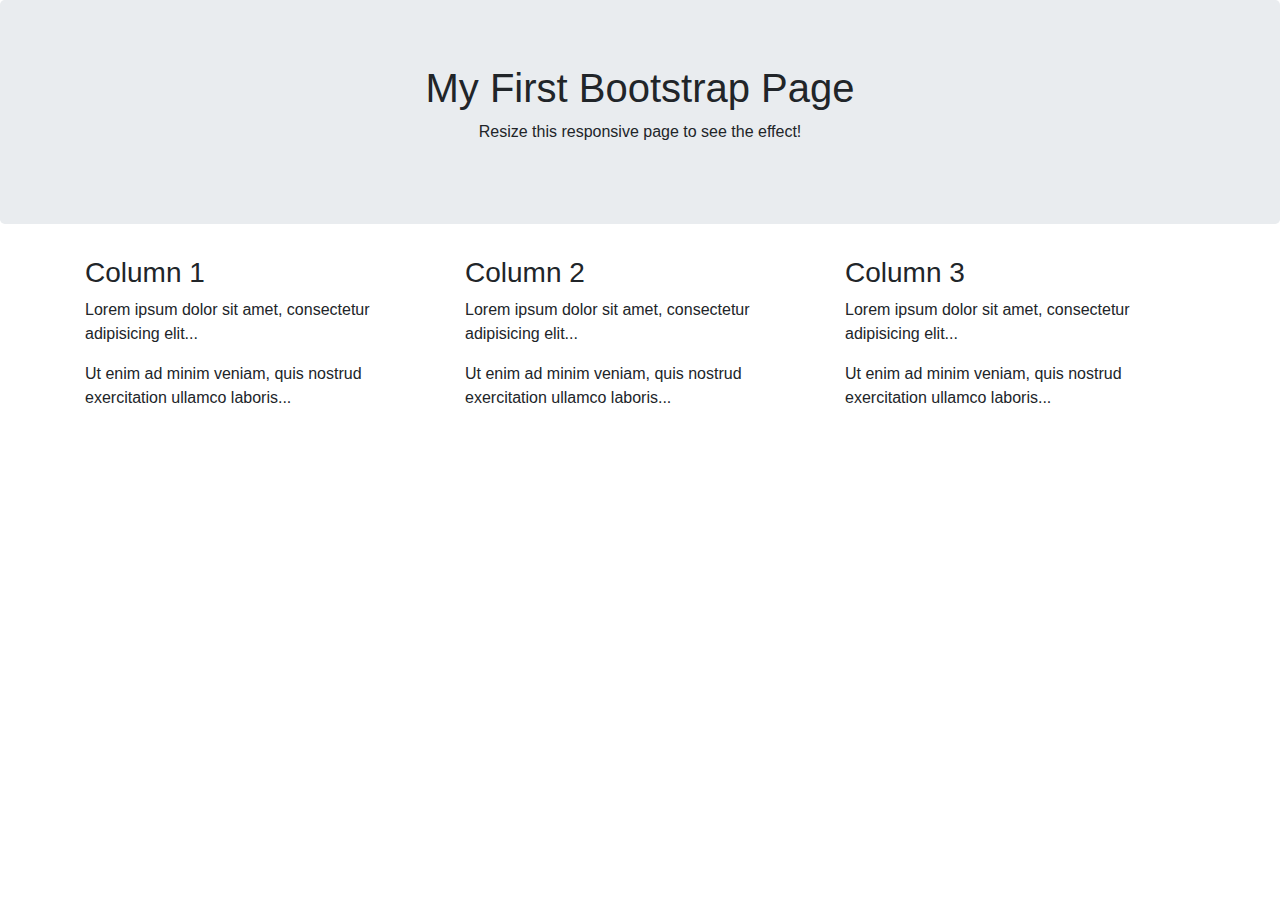
<file: week1/04-09-2025_bootstrap/index.html>
<!DOCTYPE html>
<html lang="en">
<head>
  <title>Bootstrap Example</title>
  <meta charset="utf-8">
  <meta name="viewport" content="width=device-width, initial-scale=1">
  <link rel="stylesheet" href="https://cdn.jsdelivr.net/npm/bootstrap@4.6.2/dist/css/bootstrap.min.css">
  <script src="https://cdn.jsdelivr.net/npm/jquery@3.7.1/dist/jquery.slim.min.js"></script>
  <script src="https://cdn.jsdelivr.net/npm/popper.js@1.16.1/dist/umd/popper.min.js"></script>
  <script src="https://cdn.jsdelivr.net/npm/bootstrap@4.6.2/dist/js/bootstrap.bundle.min.js"></script>
</head>
<body>

<div class="jumbotron text-center">
  <h1>My First Bootstrap Page</h1>
  <p>Resize this responsive page to see the effect!</p> 
</div>
  
<div class="container">
  <div class="row">
    <div class="col-sm-4">
      <h3>Column 1</h3>
      <p>Lorem ipsum dolor sit amet, consectetur adipisicing elit...</p>
      <p>Ut enim ad minim veniam, quis nostrud exercitation ullamco laboris...</p>
    </div>
    <div class="col-sm-4">
      <h3>Column 2</h3>
      <p>Lorem ipsum dolor sit amet, consectetur adipisicing elit...</p>
      <p>Ut enim ad minim veniam, quis nostrud exercitation ullamco laboris...</p>
    </div>
    <div class="col-sm-4">
      <h3>Column 3</h3>        
      <p>Lorem ipsum dolor sit amet, consectetur adipisicing elit...</p>
      <p>Ut enim ad minim veniam, quis nostrud exercitation ullamco laboris...</p>
    </div>
  </div>
</div>

</body>
</html>
</file>
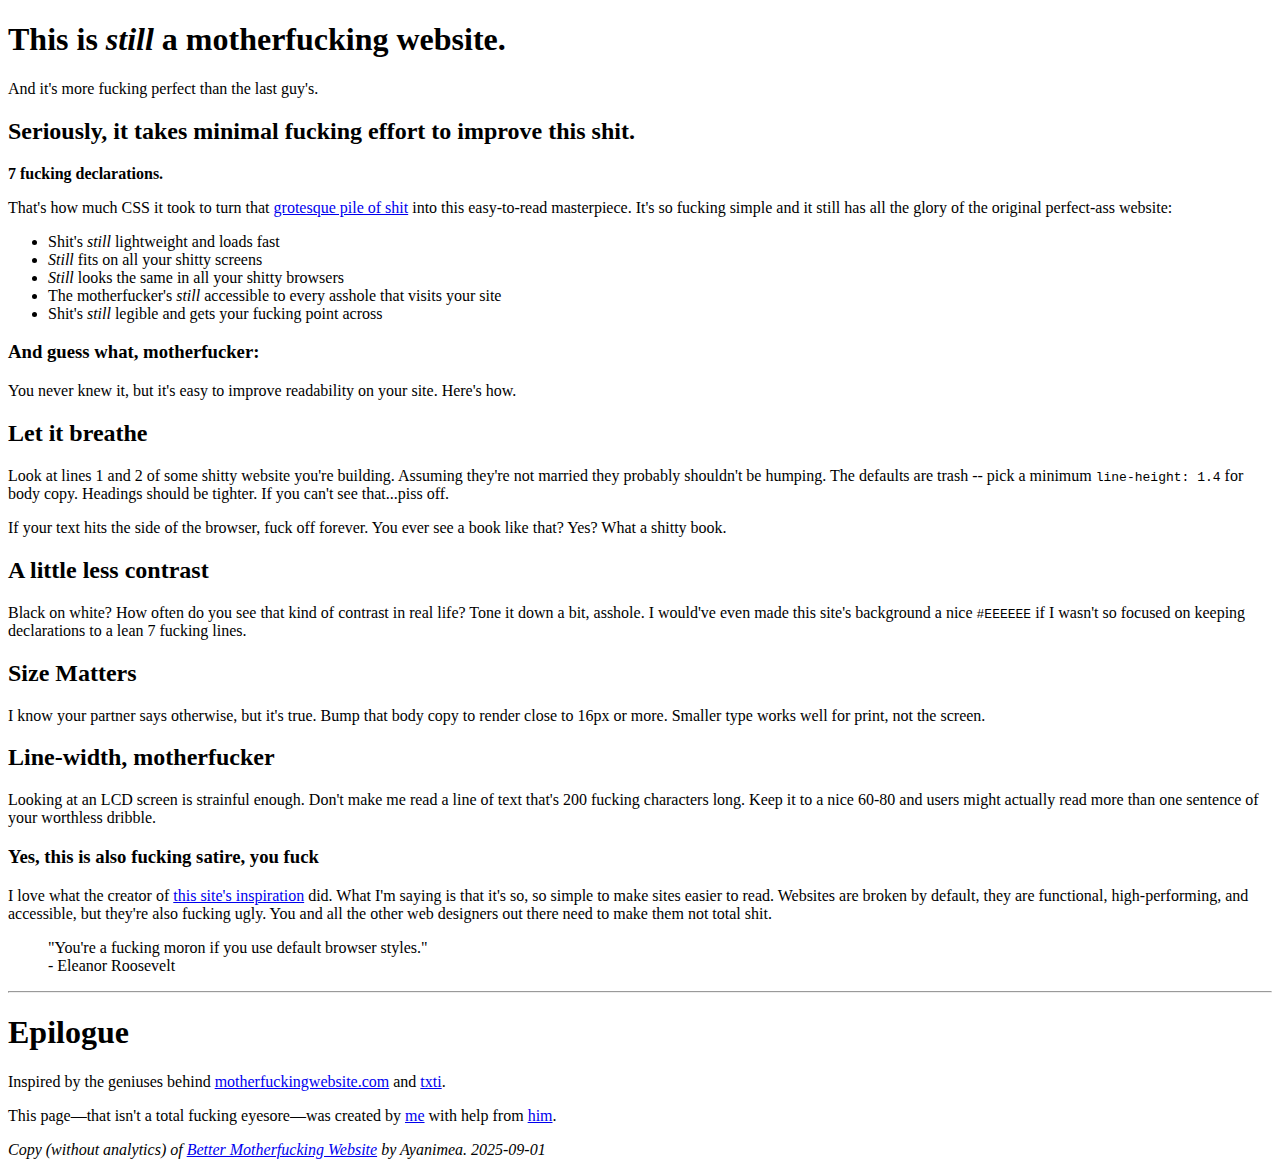
<file: week1/BetterMotherFuckingWebsite/index.html>
<!DOCTYPE html>
<html  lang="en">
    <head>
        <meta charset="UTF-8">
        <title>Motherfucking Website</title>
        <meta name="viewport" content="width=device-width, initial-scale=1.0">
    </head>
    <body>
        <h1> This is <em>still</em> a motherfucking website. </h1>
        <aside>And it's more fucking perfect than the last guy's.</aside>
        
        <section>
            <h2>Seriously, it takes minimal fucking effort to improve this shit.</h2>
            <p><strong>7 fucking declarations.</strong></p>
            <p>That's how much CSS it took to turn that <a href="http://motherfuckingwebsite.com">grotesque pile of shit</a> into this easy-to-read masterpiece. It's so fucking simple and it still has all the glory of the original perfect-ass website:</p>

            <ul>
                <li>Shit's <em>still</em> lightweight and loads fast</li>
                <li><em>Still</em> fits on all your shitty screens</li>
                <li><em>Still</em> looks the same in all your shitty browsers</li>
                <li>The motherfucker's <em>still</em> accessible to every asshole that visits your site</li>
                <li>Shit's <em>still</em> legible and gets your fucking point across</li>
            </ul>

            <h3>And guess what, motherfucker:</h3>
            <p>You never knew it, but it's easy to improve readability on your site. Here's how.</p>
        </section>

        <section>
            <h2>Let it breathe</h2>
            <p>Look at lines 1 and 2 of some shitty website you're building. Assuming they're not married they probably shouldn't be humping. The defaults are trash -- pick a minimum <code>line-height: 1.4</code> for body copy. Headings should be tighter. If you can't see that...piss off.</p>
            <p>If your text hits the side of the browser, fuck off forever. You ever see a book like that? Yes? What a shitty book.</p>
        </section>
        <section>
            <h2>A little less contrast</h2>
            <p>Black on white? How often do you see that kind of contrast in real life? Tone it down a bit, asshole. I would've even made this site's background a nice <code>#EEEEEE</code> if I wasn't so focused on keeping declarations to a lean 7 fucking lines.</p>
        </section>
        
        <section>
            <h2>Size Matters</h2>
            <p>I know your partner says otherwise, but it's true. Bump that body copy to render close to 16px or more. Smaller type works well for print, not the screen.</p>
        </section>
        
        <section>
            <h2>Line-width, motherfucker</h2>
            <p>Looking at an LCD screen is strainful enough. Don't make me read a line of text that's 200 fucking characters long. Keep it to a nice 60-80 and users might actually read more than one sentence of your worthless dribble.</p>
            <h3>Yes, this is also fucking satire, you fuck</h3>
            <p>I love what the creator of <a href="http://motherfuckingwebsite.com/">this site's inspiration</a> did. What I'm saying is that it's so, so simple to make sites easier to read. Websites are broken by default, they are functional, high-performing, and accessible, but they're also fucking ugly. You and all the other web designers out there need to make them not total shit.</p>
            <blockquote> 
                "You're a fucking moron if you use default browser styles."<br>
    - Eleanor Roosevelt
            </blockquote>
        </section>
        
        <hr>
       
        <section>
            <h1>Epilogue</h1>
            <p>Inspired by the geniuses behind <a href="http://motherfuckingwebsite.com">motherfuckingwebsite.com</a> and <a href="http://txti.es">txti</a>.</p>
            <p>This page—that isn't a total fucking eyesore—was created by <a href="https://twitter.com/drew_mc">me</a> with help from <a href="https://twitter.com/gabehammersmith">him</a>. </p>
        </section>
       
        <footer>
            <p><em>Copy (without analytics) of <a href="http://bettermotherfuckingwebsite.com">Better Motherfucking Website</a> by Ayanimea. 2025-09-01</em></p>
        </footer>
    </body>
</html>
</file>
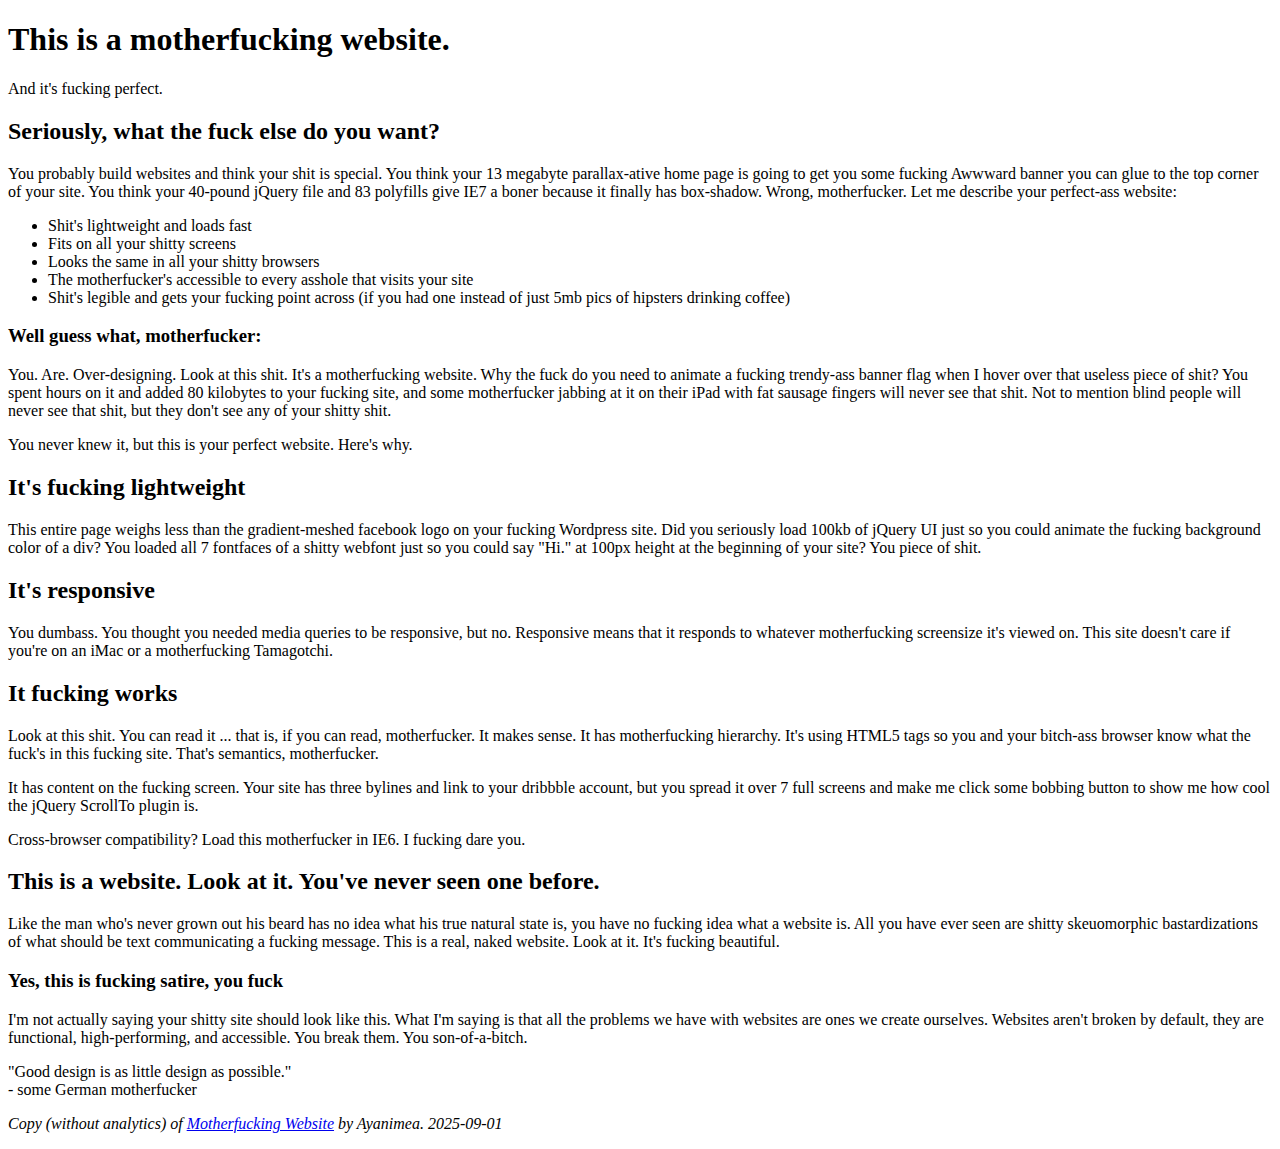
<file: week1/MotherfuckingWebsite/index.html>
<!DOCTYPE html>
<header>
    <meta charset="UTF-8">
    <title>Motherfucking Website</title>
    <meta name="viewport" content="width=device-width, initial-scale=1.0">
</header>
<body>

    <h1> This is a motherfucking website. </h1>
    <aside>And it's fucking perfect.</aside>
    <h2>Seriously, what the fuck else do you want?</h2>

    <p>
        You probably build websites and think your shit is special. You think your 13 megabyte parallax-ative home page is going to get you some fucking Awwward banner you can glue to the top corner of your site. You think your 40-pound jQuery file and 83 polyfills give IE7 a boner because it finally has box-shadow. Wrong, motherfucker. Let me describe your perfect-ass website:

        <ul>
            <li>Shit's lightweight and loads fast</li>
            <li>Fits on all your shitty screens</li>
            <li>Looks the same in all your shitty browsers</li>
            <li>The motherfucker's accessible to every asshole that visits your site</li>
            <li>Shit's legible and gets your fucking point across (if you had one instead of just 5mb pics of hipsters drinking coffee)</li>
        </ul>
    </p>

    <h3>Well guess what, motherfucker:</h3>

    <p>You. Are. Over-designing. Look at this shit. It's a motherfucking website. Why the fuck do you need to animate a fucking trendy-ass banner flag when I hover over that useless piece of shit? You spent hours on it and added 80 kilobytes to your fucking site, and some motherfucker jabbing at it on their iPad with fat sausage fingers will never see that shit. Not to mention blind people will never see that shit, but they don't see any of your shitty shit.</p>

    <p>You never knew it, but this is your perfect website. Here's why.</p>

    <h2>It's fucking lightweight</h2>

    <p>This entire page weighs less than the gradient-meshed facebook logo on your fucking Wordpress site. Did you seriously load 100kb of jQuery UI just so you could animate the fucking background color of a div? You loaded all 7 fontfaces of a shitty webfont just so you could say "Hi." at 100px height at the beginning of your site? You piece of shit.</p>

    <h2>It's responsive</h2>

    <p>You dumbass. You thought you needed media queries to be responsive, but no. Responsive means that it responds to whatever motherfucking screensize it's viewed on. This site doesn't care if you're on an iMac or a motherfucking Tamagotchi.</p>

    <h2>It fucking works</h2>

    <p>Look at this shit. You can read it ... that is, if you can read, motherfucker. It makes sense. It has motherfucking hierarchy. It's using HTML5 tags so you and your bitch-ass browser know what the fuck's in this fucking site. That's semantics, motherfucker.</p>

    <p>It has content on the fucking screen. Your site has three bylines and link to your dribbble account, but you spread it over 7 full screens and make me click some bobbing button to show me how cool the jQuery ScrollTo plugin is.</p>

    <p>Cross-browser compatibility? Load this motherfucker in IE6. I fucking dare you.</p>

    <h2>This is a website. Look at it. You've never seen one before.</h2>

    <p>Like the man who's never grown out his beard has no idea what his true natural state is, you have no fucking idea what a website is. All you have ever seen are shitty skeuomorphic bastardizations of what should be text communicating a fucking message. This is a real, naked website. Look at it. It's fucking beautiful.</p>
    <h3>Yes, this is fucking satire, you fuck</h3>

    <p>I'm not actually saying your shitty site should look like this. What I'm saying is that all the problems we have with websites are ones we create ourselves. Websites aren't broken by default, they are functional, high-performing, and accessible. You break them. You son-of-a-bitch.</p>

    <p>"Good design is as little design as possible."<br>
    - some German motherfucker</p>

</body>
<footer>
    <p><em>Copy (without analytics) of <a href="https://motherfuckingwebsite.com">Motherfucking Website</a> by Ayanimea. 2025-09-01</em></p>
</footer>
</file>
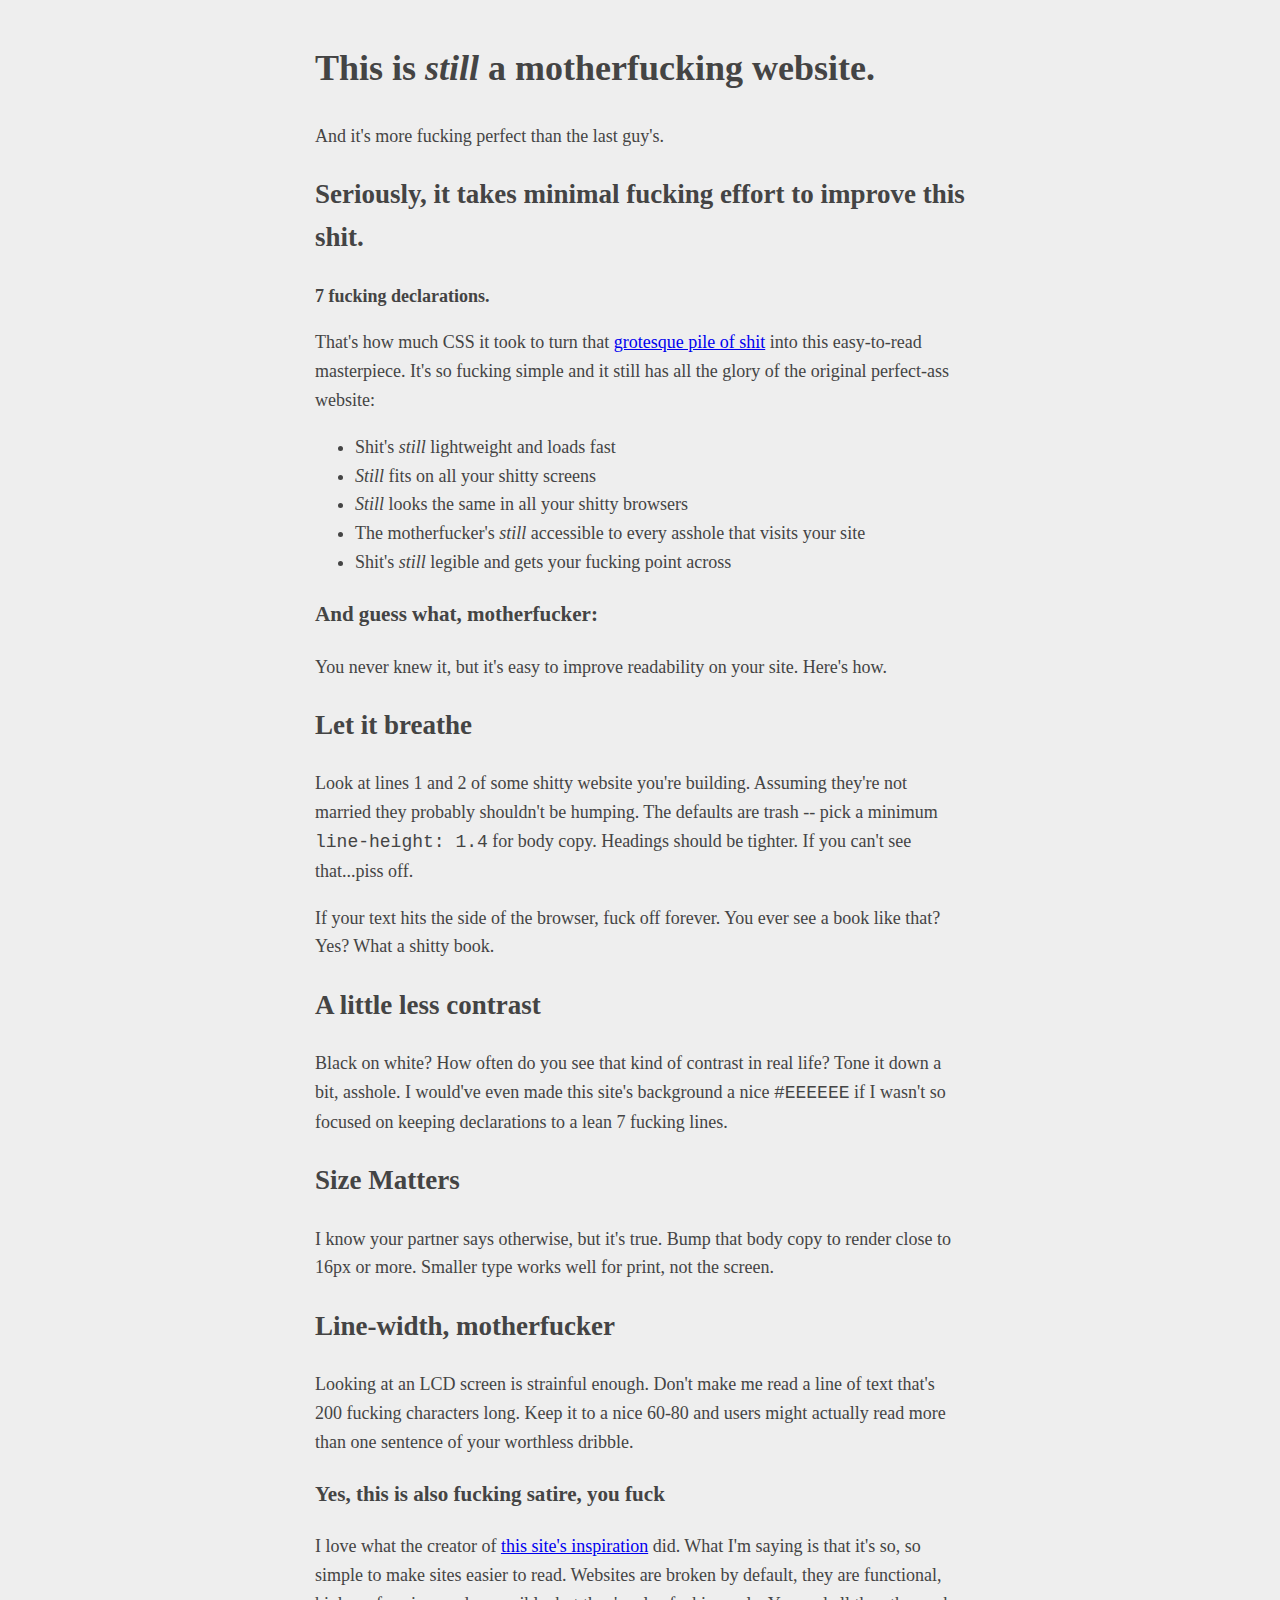
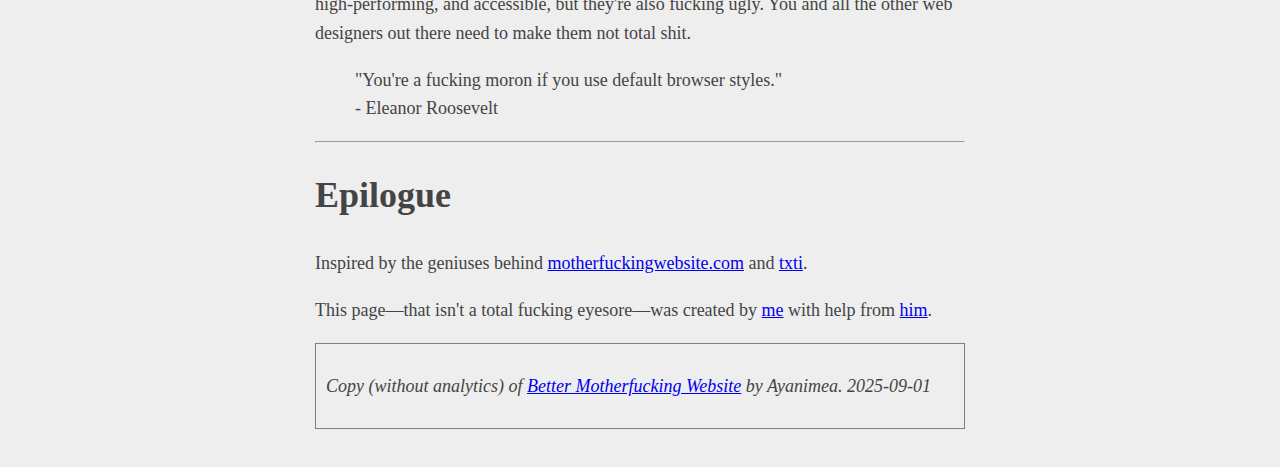
<file: week1/01-09-25/BetterMotherFuckingWebsite/index.html>
<!DOCTYPE html>
<html  lang="en">
    <head>
        <link rel="stylesheet" href="styles.css">
        <meta charset="UTF-8">
        <title>Motherfucking Website</title>
        <meta name="viewport" content="width=device-width, initial-scale=1.0">
    </head>
    <body>
        <section>
            <h1> This is <em>still</em> a motherfucking website. </h1>
            <aside>And it's more fucking perfect than the last guy's.</aside>
            
            <section>
                <h2>Seriously, it takes minimal fucking effort to improve this shit.</h2>
                <p><strong>7 fucking declarations.</strong></p>
                <p>That's how much CSS it took to turn that <a href="http://motherfuckingwebsite.com">grotesque pile of shit</a> into this easy-to-read masterpiece. It's so fucking simple and it still has all the glory of the original perfect-ass website:</p>

                <ul>
                    <li>Shit's <em>still</em> lightweight and loads fast</li>
                    <li><em>Still</em> fits on all your shitty screens</li>
                    <li><em>Still</em> looks the same in all your shitty browsers</li>
                    <li>The motherfucker's <em>still</em> accessible to every asshole that visits your site</li>
                    <li>Shit's <em>still</em> legible and gets your fucking point across</li>
                </ul>

                <h3>And guess what, motherfucker:</h3>
                <p>You never knew it, but it's easy to improve readability on your site. Here's how.</p>
            </section>

            <section>
                <h2>Let it breathe</h2>
                <p>Look at lines 1 and 2 of some shitty website you're building. Assuming they're not married they probably shouldn't be humping. The defaults are trash -- pick a minimum <code>line-height: 1.4</code> for body copy. Headings should be tighter. If you can't see that...piss off.</p>
                <p>If your text hits the side of the browser, fuck off forever. You ever see a book like that? Yes? What a shitty book.</p>
            </section>
            <section>
                <h2>A little less contrast</h2>
                <p>Black on white? How often do you see that kind of contrast in real life? Tone it down a bit, asshole. I would've even made this site's background a nice <code>#EEEEEE</code> if I wasn't so focused on keeping declarations to a lean 7 fucking lines.</p>
            </section>
            
            <section>
                <h2>Size Matters</h2>
                <p>I know your partner says otherwise, but it's true. Bump that body copy to render close to 16px or more. Smaller type works well for print, not the screen.</p>
            </section>
            
            <section>
                <h2>Line-width, motherfucker</h2>
                <p>Looking at an LCD screen is strainful enough. Don't make me read a line of text that's 200 fucking characters long. Keep it to a nice 60-80 and users might actually read more than one sentence of your worthless dribble.</p>
                <h3>Yes, this is also fucking satire, you fuck</h3>
                <p>I love what the creator of <a href="http://motherfuckingwebsite.com/">this site's inspiration</a> did. What I'm saying is that it's so, so simple to make sites easier to read. Websites are broken by default, they are functional, high-performing, and accessible, but they're also fucking ugly. You and all the other web designers out there need to make them not total shit.</p>
                <blockquote> 
                    "You're a fucking moron if you use default browser styles."<br>
        - Eleanor Roosevelt
                </blockquote>
            </section>
        </section>
        
        <hr>
       
        <section>
            <h1>Epilogue</h1>
            <p>Inspired by the geniuses behind <a href="http://motherfuckingwebsite.com">motherfuckingwebsite.com</a> and <a href="http://txti.es">txti</a>.</p>
            <p>This page—that isn't a total fucking eyesore—was created by <a href="https://twitter.com/drew_mc">me</a> with help from <a href="https://twitter.com/gabehammersmith">him</a>. </p>
        </section>
       
        <footer>
            <p><em>Copy (without analytics) of <a href="http://bettermotherfuckingwebsite.com">Better Motherfucking Website</a> by Ayanimea. 2025-09-01</em></p>
        </footer>
    </body>
</html>
</file>
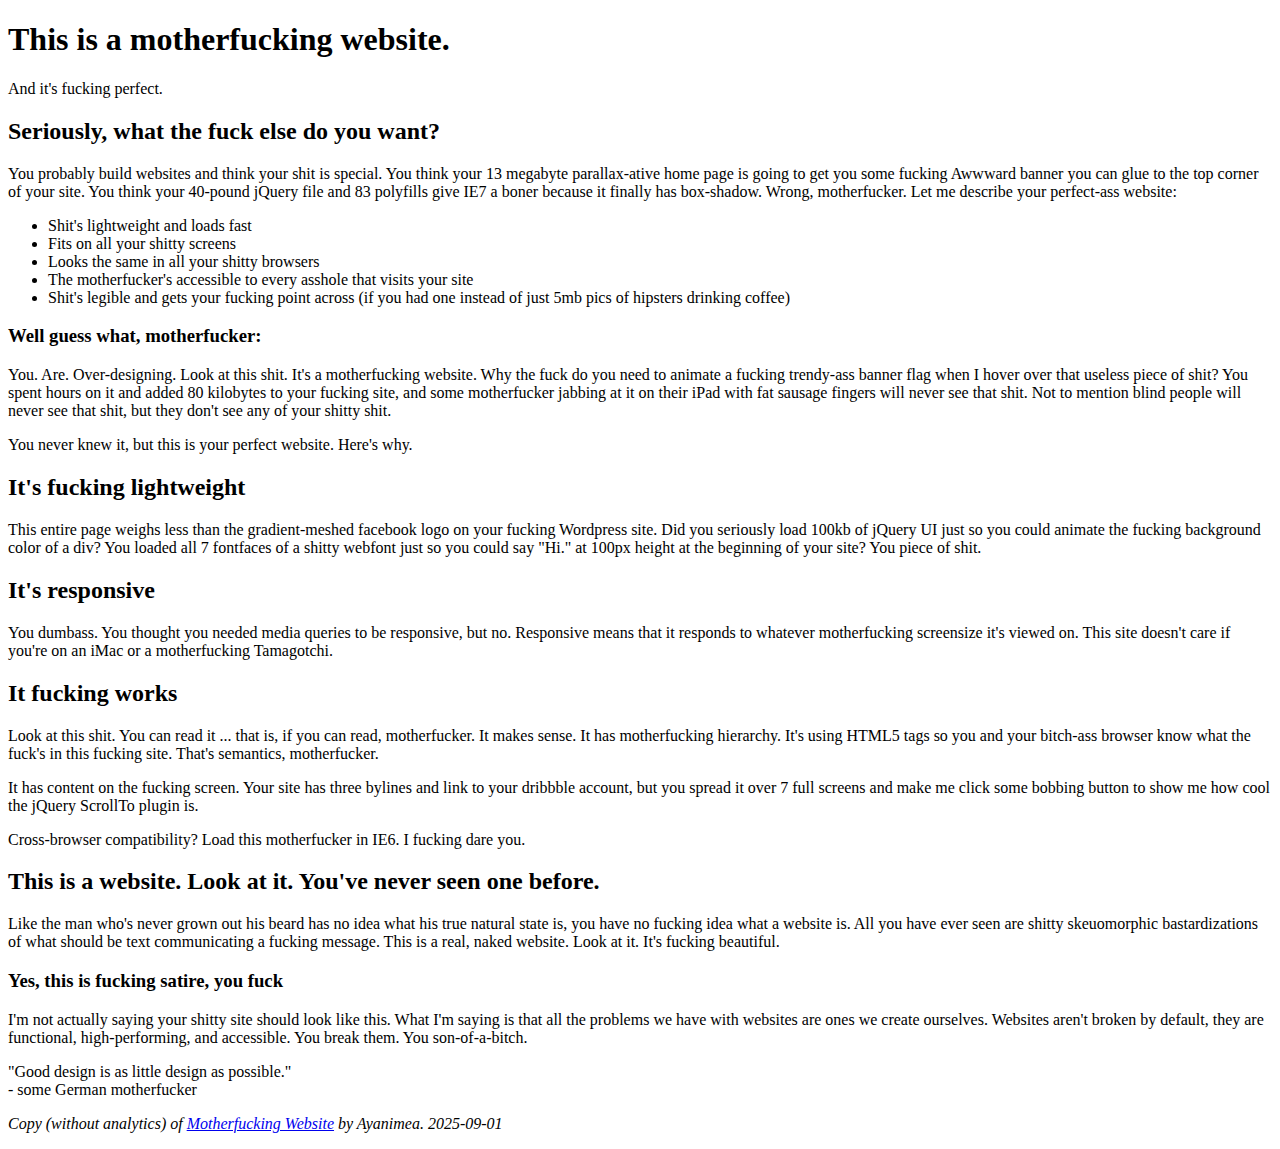
<file: week1/01-09-25/MotherfuckingWebsite/index.html>
<!DOCTYPE html>
<html  lang="en">
    <head>
        <meta charset="UTF-8">
        <title>Motherfucking Website</title>
        <meta name="viewport" content="width=device-width, initial-scale=1.0">
    </head>
    <body>
        <h1> This is a motherfucking website. </h1>
        <aside>And it's fucking perfect.</aside>
        <h2>Seriously, what the fuck else do you want?</h2>

        <p>
            You probably build websites and think your shit is special. You think your 13 megabyte parallax-ative home page is going to get you some fucking Awwward banner you can glue to the top corner of your site. You think your 40-pound jQuery file and 83 polyfills give IE7 a boner because it finally has box-shadow. Wrong, motherfucker. Let me describe your perfect-ass website:
        </p>

        <ul>
            <li>Shit's lightweight and loads fast</li>
            <li>Fits on all your shitty screens</li>
            <li>Looks the same in all your shitty browsers</li>
            <li>The motherfucker's accessible to every asshole that visits your site</li>
            <li>Shit's legible and gets your fucking point across (if you had one instead of just 5mb pics of hipsters drinking coffee)</li>
        </ul>

        <h3>Well guess what, motherfucker:</h3>

        <p>You. Are. Over-designing. Look at this shit. It's a motherfucking website. Why the fuck do you need to animate a fucking trendy-ass banner flag when I hover over that useless piece of shit? You spent hours on it and added 80 kilobytes to your fucking site, and some motherfucker jabbing at it on their iPad with fat sausage fingers will never see that shit. Not to mention blind people will never see that shit, but they don't see any of your shitty shit.</p>

        <p>You never knew it, but this is your perfect website. Here's why.</p>

        <h2>It's fucking lightweight</h2>

        <p>This entire page weighs less than the gradient-meshed facebook logo on your fucking Wordpress site. Did you seriously load 100kb of jQuery UI just so you could animate the fucking background color of a div? You loaded all 7 fontfaces of a shitty webfont just so you could say "Hi." at 100px height at the beginning of your site? You piece of shit.</p>

        <h2>It's responsive</h2>

        <p>You dumbass. You thought you needed media queries to be responsive, but no. Responsive means that it responds to whatever motherfucking screensize it's viewed on. This site doesn't care if you're on an iMac or a motherfucking Tamagotchi.</p>

        <h2>It fucking works</h2>

        <p>Look at this shit. You can read it ... that is, if you can read, motherfucker. It makes sense. It has motherfucking hierarchy. It's using HTML5 tags so you and your bitch-ass browser know what the fuck's in this fucking site. That's semantics, motherfucker.</p>

        <p>It has content on the fucking screen. Your site has three bylines and link to your dribbble account, but you spread it over 7 full screens and make me click some bobbing button to show me how cool the jQuery ScrollTo plugin is.</p>

        <p>Cross-browser compatibility? Load this motherfucker in IE6. I fucking dare you.</p>

        <h2>This is a website. Look at it. You've never seen one before.</h2>

        <p>Like the man who's never grown out his beard has no idea what his true natural state is, you have no fucking idea what a website is. All you have ever seen are shitty skeuomorphic bastardizations of what should be text communicating a fucking message. This is a real, naked website. Look at it. It's fucking beautiful.</p>
        <h3>Yes, this is fucking satire, you fuck</h3>

        <p>I'm not actually saying your shitty site should look like this. What I'm saying is that all the problems we have with websites are ones we create ourselves. Websites aren't broken by default, they are functional, high-performing, and accessible. You break them. You son-of-a-bitch.</p>

        <p>"Good design is as little design as possible."<br>
        - some German motherfucker</p>

        <footer>
            <p><em>Copy (without analytics) of <a href="https://motherfuckingwebsite.com">Motherfucking Website</a> by Ayanimea. 2025-09-01</em></p>
        </footer>
    </body>
</html>
</file>
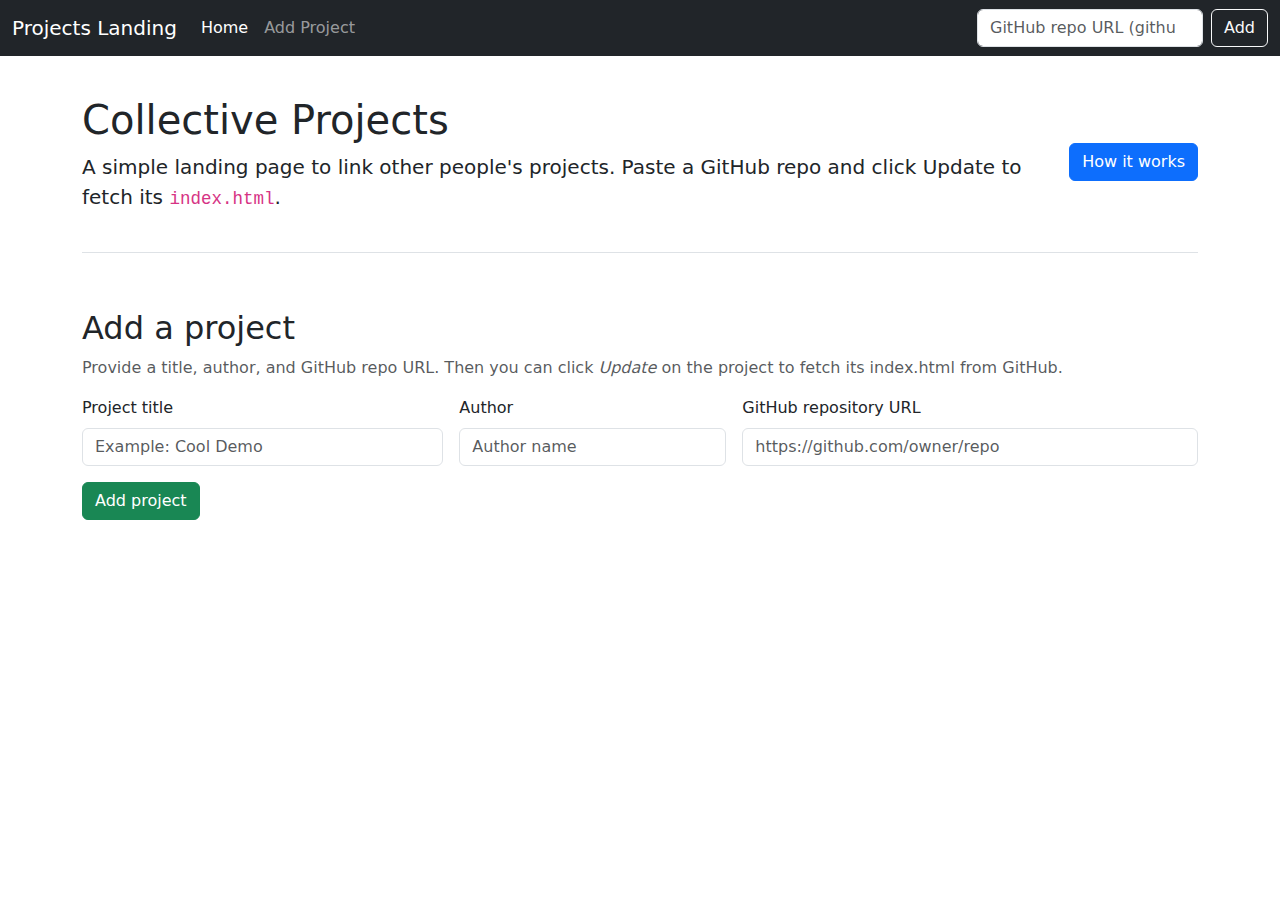
<file: week1/04-09-2025_bootstrap/landing_page_other_projects/index.html>
<!doctype html>
<html lang="en">
<head>
  <!--
    Landing page to list other people's projects and allow updating (uploading)
    their index.html from a GitHub repository using a single "Update" button.

    Notes for maintainers:
    - This is a static, client-side implementation using Bootstrap 5 and vanilla JS.
    - It attempts to fetch the raw index.html from GitHub (raw.githubusercontent.com).
      Because this runs in the browser, CORS and GitHub branch/path details may block
      some repos. The script tries common branches (main, master) and accepts
      explicit branch/path input if provided in the GitHub URL.
    - When the fetch succeeds the page stores the HTML in memory (and optionally
      in localStorage) and updates the project card preview and the "Download" link.
    - This is intentionally simple and self-contained to be dropped into any static
      host. For production, you would want server-side validation and sanitisation
      before embedding arbitrary HTML in an iframe.
  -->

  <meta charset="utf-8">
  <meta name="viewport" content="width=device-width, initial-scale=1">
  <title>Projects Landing — Link & Update</title>

  <!-- Bootstrap 5 CSS (CDN) -->
  <link href="https://cdn.jsdelivr.net/npm/bootstrap@5.3.2/dist/css/bootstrap.min.css" rel="stylesheet">

  <style>
    /* Small custom styles to make the grid look nicer */
    body { padding-top: 4.5rem; }
    .project-card { min-height: 220px; }
    .preview-iframe { width: 100%; height: 300px; border: 1px solid #ddd; }
    .mono { font-family: ui-monospace, SFMono-Regular, Menlo, Monaco, "Roboto Mono", "Courier New", monospace; }
  </style>
</head>
<body>

  <!-- Navbar -->
  <nav class="navbar navbar-expand-lg navbar-dark bg-dark fixed-top">
    <div class="container-fluid">
      <a class="navbar-brand" href="#">Projects Landing</a>
      <button class="navbar-toggler" type="button" data-bs-toggle="collapse" data-bs-target="#navMenu" aria-controls="navMenu" aria-expanded="false" aria-label="Toggle navigation">
        <span class="navbar-toggler-icon"></span>
      </button>

      <div class="collapse navbar-collapse" id="navMenu">
        <ul class="navbar-nav me-auto mb-2 mb-lg-0">
          <li class="nav-item"><a class="nav-link active" href="#">Home</a></li>
          <li class="nav-item"><a class="nav-link" href="#addProject">Add Project</a></li>
        </ul>
        <form class="d-flex" role="search" id="quickAddForm">
          <!-- Quick add form to add a project by repo URL -->
          <input id="quickRepoInput" class="form-control me-2" type="search" placeholder="GitHub repo URL (github.com/owner/repo)" aria-label="Repo URL">
          <button id="quickAddBtn" class="btn btn-outline-light" type="submit">Add</button>
        </form>
      </div>
    </div>
  </nav>

  <main class="container">

    <!-- Header / Hero -->
    <header class="py-4 mb-4 border-bottom">
      <div class="row align-items-center">
        <div class="col">
          <h1 class="display-6">Collective Projects</h1>
          <p class="lead">A simple landing page to link other people's projects. Paste a GitHub repo and click <strong>Update</strong> to fetch its <code>index.html</code>.</p>
        </div>
        <div class="col-auto">
          <button class="btn btn-primary" data-bs-toggle="modal" data-bs-target="#aboutModal">How it works</button>
        </div>
      </div>
    </header>

    <!-- Projects grid -->
    <section id="projectsGrid" class="row g-3">
      <!-- Project cards will be injected here by JavaScript -->
    </section>

    <!-- Add project form (expanded area) -->
    <section id="addProject" class="my-5">
      <h2>Add a project</h2>
      <p class="text-muted">Provide a title, author, and GitHub repo URL. Then you can click <em>Update</em> on the project to fetch its index.html from GitHub.</p>

      <form id="addProjectForm" class="row g-3">
        <div class="col-md-4">
          <label for="projTitle" class="form-label">Project title</label>
          <input id="projTitle" class="form-control" placeholder="Example: Cool Demo" required>
        </div>
        <div class="col-md-3">
          <label for="projAuthor" class="form-label">Author</label>
          <input id="projAuthor" class="form-control" placeholder="Author name" required>
        </div>
        <div class="col-md-5">
          <label for="projRepo" class="form-label">GitHub repository URL</label>
          <input id="projRepo" class="form-control" placeholder="https://github.com/owner/repo" required>
        </div>

        <div class="col-12">
          <button class="btn btn-success" type="submit">Add project</button>
        </div>
      </form>
    </section>

  </main>

  <!-- About modal explaining behavior and CORS caveats -->
  <div class="modal fade" id="aboutModal" tabindex="-1" aria-labelledby="aboutModalLabel" aria-hidden="true">
    <div class="modal-dialog modal-lg">
      <div class="modal-content">
        <div class="modal-header">
          <h5 class="modal-title" id="aboutModalLabel">How "Update" works</h5>
          <button type="button" class="btn-close" data-bs-dismiss="modal" aria-label="Close"></button>
        </div>
        <div class="modal-body">
          <p>This page attempts to fetch the project's <code>index.html</code> directly from GitHub's raw content service. Example accepted repo URLs:</p>
          <ul>
            <li><code>https://github.com/owner/repo</code> (fetches <em>raw.githubusercontent.com/owner/repo/main/index.html</em> or fallback to <em>master</em>)</li>
            <li><code>https://github.com/owner/repo/tree/branch/path</code> (fetches the specified branch/path)</li>
          </ul>
          <p><strong>Caveats:</strong></p>
          <ul>
            <li>If the repository is private or the raw URL is wrong, the fetch will fail.</li>
            <li>CORS may block embedding or fetching some raw resources. The script does its best by trying common branch names.</li>
            <li>Embedding arbitrary HTML in an iframe may execute scripts from the fetched page. For production usage you should sanitise or render a static preview server-side.</li>
          </ul>
        </div>
        <div class="modal-footer">
          <button type="button" class="btn btn-secondary" data-bs-dismiss="modal">Close</button>
        </div>
      </div>
    </div>
  </div>

  <!-- Template for a project card (hidden in DOM) -->
  <template id="projectCardTpl">
    <div class="col-12 col-md-6 col-lg-4">
      <div class="card project-card h-100">
        <div class="card-body d-flex flex-column">
          <h5 class="card-title proj-title">Project title</h5>
          <h6 class="card-subtitle mb-2 text-muted proj-author">by Author</h6>

          <p class="proj-repo mono small text-truncate">Repo: <span class="repo-url">-</span></p>

          <!-- Buttons row -->
          <div class="mt-auto">
            <div class="d-flex gap-2 mb-2">
              <!-- Update button: fetch index.html from GitHub and update preview -->
              <button class="btn btn-sm btn-outline-primary btn-update">Update</button>

              <!-- Download link appears when we have fetched content -->
              <a class="btn btn-sm btn-outline-success btn-download disabled" href="#" download="index.html">Download</a>

              <!-- Open in new tab: blob will be used if available -->
              <a class="btn btn-sm btn-outline-secondary btn-open" target="_blank" rel="noopener">Open</a>

              <!-- Remove project -->
              <button class="btn btn-sm btn-danger ms-auto btn-remove">Remove</button>
            </div>

            <!-- Small help text -->
            <div class="small text-muted mb-2">Fetched: <span class="fetched-at">never</span></div>

            <!-- Preview area: uses iframe to isolate fetched HTML -->
            <div class="preview-area">
              <iframe class="preview-iframe" sandbox="allow-scripts allow-same-origin"></iframe>
            </div>

          </div>
        </div>
      </div>
    </div>
  </template>

  <!-- Bootstrap JS Bundle (includes Popper) -->
  <script src="https://cdn.jsdelivr.net/npm/bootstrap@5.3.2/dist/js/bootstrap.bundle.min.js"></script>

  <!-- App JavaScript: heavy commenting included -->
  <script>
    // =========================
    // Utility: parse GitHub repo URL
    // =========================
    // Accepts many GitHub URL forms and returns an object you can use to build
    // raw.githubusercontent.com URLs. If parsing fails, returns null.
    function parseGithubUrl(url) {
      try {
        const u = new URL(url);
        // Only accept github.com hostnames
        if (!/github\.com$/i.test(u.hostname)) return null;

        // Path segments: e.g. /owner/repo, /owner/repo/tree/branch/path
        const parts = u.pathname.split('/').filter(Boolean);
        if (parts.length < 2) return null; // need at least owner/repo

        const owner = parts[0];
        const repo = parts[1];

        // default: no explicit branch or path
        let branch = null;
        let path = '';

        // If URL contains /tree/<branch>/... or /blob/<branch>/path/to/file
        if (parts.length >= 4 && (parts[2] === 'tree' || parts[2] === 'blob')) {
          branch = parts[3];
          if (parts.length > 4) {
            path = parts.slice(4).join('/');
          }
        }

        return { owner, repo, branch, path };
      } catch (e) {
        return null;
      }
    }

    // =========================
    // Utility: construct candidate raw URLs for index.html
    // =========================
    // We'll try multiple candidates to cope with different default branches and
    // with or without a path prefix in the repo URL.
    function buildRawCandidates({ owner, repo, branch, path }) {
      const candidates = [];
      // If explicit branch is provided, try that first
      if (branch) {
        const base = `https://raw.githubusercontent.com/${owner}/${repo}/${branch}`;
        if (path) candidates.push(`${base}/${path.replace(/\/$/, '')}/index.html`);
        candidates.push(`${base}/index.html`);
      }

      // Try common default branches
      const defaults = ['main', 'master'];
      defaults.forEach(b => {
        const base = `https://raw.githubusercontent.com/${owner}/${repo}/${b}`;
        if (path) candidates.push(`${base}/${path.replace(/\/$/, '')}/index.html`);
        candidates.push(`${base}/index.html`);
      });

      // Also try GitHub Pages raw URL variant if repository uses gh-pages branch
      candidates.push(`https://${owner}.github.io/${repo}/`);

      // Deduplicate while preserving order
      return [...new Set(candidates)];
    }

    // =========================
    // Attempt to fetch the raw index.html from the list of candidate URLs
    // Returns a Promise that resolves with {url, text} when one succeeds, or
    // rejects with an array of errors for each candidate.
    // =========================
    async function fetchIndexFromGithub(candidates) {
      const errors = [];
      for (const url of candidates) {
        try {
          // For GitHub Pages root (owner.github.io/repo/) we fetch as page
          const isPages = /github\.io/.test(url) && url.endsWith('/');

          const resp = await fetch(url, { cache: 'no-store' });
          if (!resp.ok) {
            errors.push({ url, status: resp.status });
            continue;
          }

          // Try to read text
          const text = await resp.text();
          return { url, text, isPages };
        } catch (err) {
          errors.push({ url, error: err.message || err });
          // continue to next candidate
        }
      }
      throw errors;
    }

    // =========================
    // Application state: list of projects
    // Each project object: { id, title, author, repoUrl, fetchedAt, blobUrl }
    // =========================
    const state = {
      projects: [],
    };

    // Load persisted projects from localStorage (optional)
    function loadState() {
      try {
        const raw = localStorage.getItem('projectsLanding.v1');
        if (!raw) return;
        const parsed = JSON.parse(raw);
        if (Array.isArray(parsed.projects)) state.projects = parsed.projects;
      } catch (e) {
        console.warn('Could not load saved state', e);
      }
    }

    function saveState() {
      try {
        localStorage.setItem('projectsLanding.v1', JSON.stringify(state));
      } catch (e) {
        console.warn('Could not save state', e);
      }
    }

    // =========================
    // Render functions
    // =========================
    const projectsGrid = document.getElementById('projectsGrid');
    const tpl = document.getElementById('projectCardTpl');

    function renderProjects() {
      projectsGrid.innerHTML = '';
      state.projects.forEach(p => {
        const node = tpl.content.cloneNode(true);
        const col = node.querySelector(':scope > div');
        const card = node.querySelector('.card');

        // set visible content
        card.querySelector('.proj-title').textContent = p.title;
        card.querySelector('.proj-author').textContent = 'by ' + p.author;
        card.querySelector('.repo-url').textContent = p.repoUrl;
        card.querySelector('.fetched-at').textContent = p.fetchedAt || 'never';

        const btnUpdate = card.querySelector('.btn-update');
        const btnDownload = card.querySelector('.btn-download');
        const btnOpen = card.querySelector('.btn-open');
        const btnRemove = card.querySelector('.btn-remove');
        const iframe = card.querySelector('iframe');

        // If we previously fetched content and have a blob URL, wire up download/open
        if (p.blobUrl) {
          btnDownload.classList.remove('disabled');
          btnDownload.href = p.blobUrl;
          btnOpen.href = p.blobUrl;
          iframe.src = p.blobUrl;
        } else {
          btnDownload.classList.add('disabled');
          btnDownload.removeAttribute('href');
          btnOpen.removeAttribute('href');
          iframe.removeAttribute('src');
        }

        // Update handler: fetch index.html and update project
        btnUpdate.addEventListener('click', async () => {
          // Provide immediate visual feedback
          btnUpdate.disabled = true;
          btnUpdate.textContent = 'Updating...';

          const parsed = parseGithubUrl(p.repoUrl);
          if (!parsed) {
            alert('Could not parse the GitHub URL. Make sure it looks like: https://github.com/owner/repo');
            btnUpdate.disabled = false;
            btnUpdate.textContent = 'Update';
            return;
          }

          const candidates = buildRawCandidates(parsed);

          try {
            const result = await fetchIndexFromGithub(candidates);
            // Create a blob and object URL for safe embedding and download
            const blob = new Blob([result.text], { type: 'text/html' });
            const blobUrl = URL.createObjectURL(blob);

            // Update state
            p.fetchedAt = new Date().toLocaleString();
            p.blobUrl = blobUrl;
            p.rawUrl = result.url; // which raw URL succeeded

            saveState();
            // Re-render to update UI (or just apply changes)
            renderProjects();

            // Restore button state
            btnUpdate.disabled = false;
            btnUpdate.textContent = 'Update';

            // Optionally show a small success toast/modal
            alert('Index.html fetched successfully from:\n' + result.url);
          } catch (errors) {
            console.error('All fetch attempts failed', errors);
            btnUpdate.disabled = false;
            btnUpdate.textContent = 'Update';
            alert('Failed to fetch index.html from the repository. Check the console for details.');
          }
        });

        // Remove handler
        btnRemove.addEventListener('click', () => {
          if (!confirm('Remove this project from the landing page?')) return;
          // Revoke blob URL if present to free memory
          if (p.blobUrl) URL.revokeObjectURL(p.blobUrl);
          state.projects = state.projects.filter(x => x.id !== p.id);
          saveState();
          renderProjects();
        });

        // Append to grid
        projectsGrid.appendChild(col);
      });
    }

    // =========================
    // Add project form handling
    // =========================
    document.getElementById('addProjectForm').addEventListener('submit', (ev) => {
      ev.preventDefault();
      const title = document.getElementById('projTitle').value.trim();
      const author = document.getElementById('projAuthor').value.trim();
      const repoUrl = document.getElementById('projRepo').value.trim();

      if (!title || !author || !repoUrl) return;

      const newProj = {
        id: 'p_' + Math.random().toString(36).slice(2, 9),
        title, author, repoUrl,
        fetchedAt: null,
        blobUrl: null,
        rawUrl: null,
      };

      state.projects.unshift(newProj); // add to start
      saveState();
      renderProjects();

      // Reset form
      ev.target.reset();
    });

    // Quick add from navbar form
    document.getElementById('quickAddForm').addEventListener('submit', (ev) => {
      ev.preventDefault();
      const repo = document.getElementById('quickRepoInput').value.trim();
      if (!repo) return;
      // Basic auto-fill with the repo as title if none
      const titleGuess = repo.split('/').slice(-1)[0] || 'Repo';
      const newProj = {
        id: 'p_' + Math.random().toString(36).slice(2, 9),
        title: titleGuess,
        author: 'Unknown',
        repoUrl: repo,
        fetchedAt: null,
        blobUrl: null,
        rawUrl: null,
      };
      state.projects.unshift(newProj);
      saveState();
      renderProjects();
      document.getElementById('quickRepoInput').value = '';
    });

    // =========================
    // Initialization: load state and seed one example project
    // =========================
    loadState();
    if (state.projects.length === 0) {
      // Seed with an example user project so the user can see how it behaves
      state.projects.push({
        id: 'seed1',
        title: 'Example: HTML5 Boilerplate',
        author: 'Jane Developer',
        repoUrl: 'https://github.com/h5bp/html5-boilerplate',
        fetchedAt: null,
        blobUrl: null,
        rawUrl: null,
      });
    }
    renderProjects();

    // Cleanup: when the page is unloaded, revoke any blob URLs we created
    window.addEventListener('beforeunload', () => {
      state.projects.forEach(p => {
        if (p.blobUrl) URL.revokeObjectURL(p.blobUrl);
      });
    });

  </script>
</body>
</html>
</file>
<file: week1/01-09-25/BetterMotherFuckingWebsite/styles.css>
body {
    line-height: 1.6;
    background-color: #EEEEEE;
    margin: 40px auto;
    max-width: 650px;
    font-size: 18px;
    color: #444;
}

footer {
   border: 0.5px solid grey; 
   padding: 10px;
}
</file>
